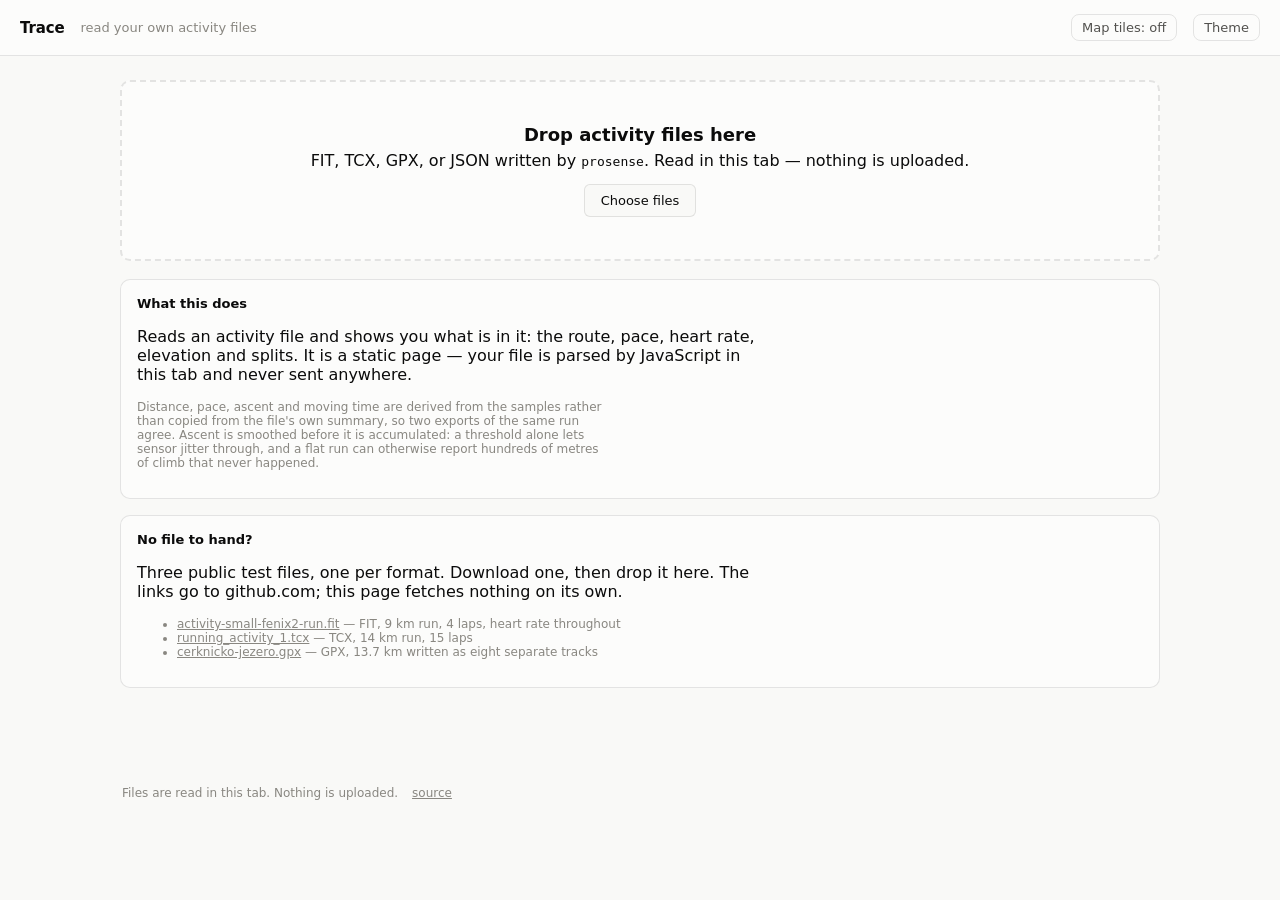
<file: index.html>
<!doctype html>
<html lang="en">
<head>
<meta charset="utf-8">
<meta name="viewport" content="width=device-width, initial-scale=1">
<title>Trace — read your own activity files</title>
<meta name="description" content="Drop a FIT, TCX or GPX file and read it: map, pace, heart rate, elevation, splits. Runs entirely in your browser — nothing is uploaded.">
<!-- Leaflet 1.9.4, vendored rather than pulled from a CDN: the page works
     offline, cannot be changed under us by a third-party host, and makes no
     request that leaks a visit. Map tiles are the only external fetch, and
     they are opt-in. If Leaflet is missing the route panel degrades to a
     message and every chart still renders.
     Loaded BEFORE style.css so our theme rules win — leaflet.css sets its own
     .leaflet-container background, which otherwise overrides the dark theme. -->
<link rel="stylesheet" href="./vendor/leaflet/leaflet.css">
<script src="./vendor/leaflet/leaflet.js" defer></script>
<link rel="stylesheet" href="./style.css">
</head>
<body>
<header class="topbar">
  <h1>Trace</h1>
  <span class="sub">read your own activity files</span>
  <span class="spacer"></span>
  <button class="ghost" id="tiles" type="button" hidden>Map tiles: off</button>
  <button class="ghost" id="theme" type="button">Theme</button>
</header>
<main id="view"></main>
<footer class="foot">
  <span id="privacy">Files are read in this tab. Nothing is uploaded.</span>
  <a href="https://github.com/doytsujin/ok-prosense-web">source</a>
</footer>
<script type="module" src="./app.js"></script>
</body>
</html>
</file>
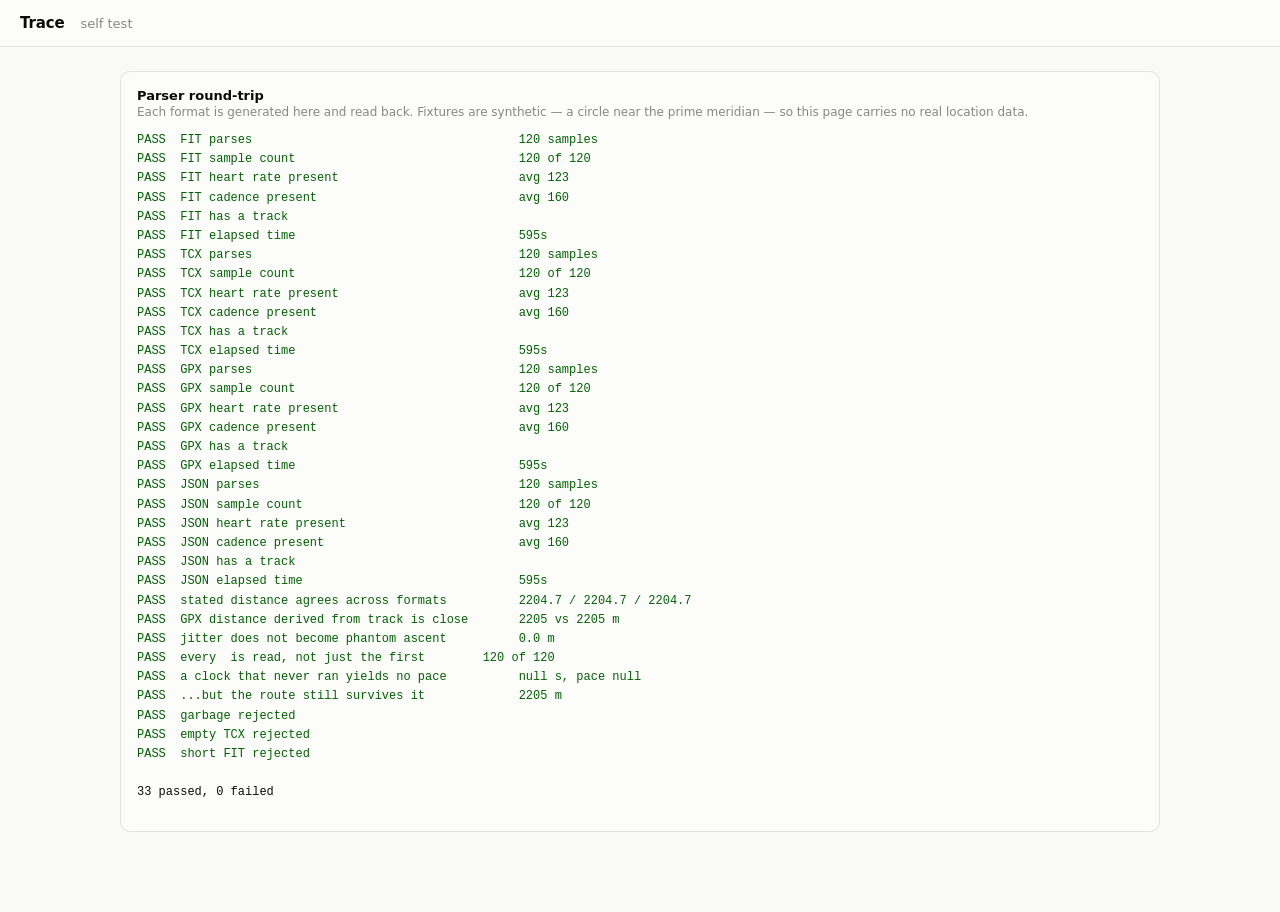
<file: selftest.html>
<!doctype html>
<html lang="en">
<head>
<meta charset="utf-8">
<title>Trace — self test</title>
<link rel="stylesheet" href="./style.css">
<style>
  .pass { color: var(--good); } .fail { color: var(--warn); font-weight: 600; }
  pre { font-size: 12px; line-height: 1.6; overflow-x: auto; }
</style>
</head>
<body>
<header class="topbar"><h1>Trace</h1><span class="sub">self test</span></header>
<main id="view">
  <div class="panel">
    <h3>Parser round-trip</h3>
    <p class="hint">Each format is generated here and read back. Fixtures are
      synthetic — a circle near the prime meridian — so this page carries no
      real location data.</p>
    <pre id="out">running…</pre>
  </div>
</main>
<script type="module">
import { parse as parseFit } from "./parse/fit.js";
import { parseTcx, parseGpx } from "./parse/xmlfmt.js";
import { fromJSON, haversine } from "./parse/model.js";

/* -- synthetic fixtures ------------------------------------------------ */

const N = 120, START = Date.UTC(2024, 4, 5, 6, 0, 0) / 1000;
const pts = Array.from({ length: N }, (_, i) => ({
  t: START + i * 5,
  lat: 0.05 + 0.002 * Math.sin(i / 12),
  lon: 0.05 + 0.002 * Math.cos(i / 12),
  ele: 100 + 8 * Math.sin(i / 9),
  hr: Math.round(120 + 18 * Math.sin(i / 15)),
  cad: Math.round(160 + 6 * Math.sin(i / 7)),
  dist: 0,
}));

// The stated distance has to be the track's actual length, or the check that
// GPX (which has no distance field, so measures the track) agrees with the
// formats that state one is comparing the fixture against itself and fails for
// a reason that has nothing to do with the parsers.
for (let i = 1; i < N; i++) {
  pts[i].dist = pts[i - 1].dist
    + haversine(pts[i - 1].lat, pts[i - 1].lon, pts[i].lat, pts[i].lon);
}

const FIT_EPOCH = 631065600, DEG_TO_SEMI = 2 ** 31 / 180;

function encodeFit() {
  const parts = [];
  const push = (...b) => parts.push(...b);
  const u16 = v => [v & 255, (v >> 8) & 255];
  const u32 = v => [v & 255, (v >> 8) & 255, (v >> 16) & 255, (v >>> 24) & 255];
  // sport message (global 12), then record definition (global 20)
  push(0x41, 0, 0, ...u16(12), 1, 0, 1, 0x02, 0x01, 1);
  const fields = [[253, 4, 0x86], [0, 4, 0x85], [1, 4, 0x85], [2, 2, 0x84],
                  [3, 1, 0x02], [4, 1, 0x02], [5, 4, 0x86]];
  push(0x40, 0, 0, ...u16(20), fields.length);
  for (const f of fields) push(...f);
  for (const p of pts) {
    push(0x00, ...u32(p.t - FIT_EPOCH),
      ...u32(Math.round(p.lat * DEG_TO_SEMI) >>> 0),
      ...u32(Math.round(p.lon * DEG_TO_SEMI) >>> 0),
      ...u16(Math.round((p.ele + 500) * 5)), p.hr, p.cad, ...u32(Math.round(p.dist * 100)));
  }
  const body = Uint8Array.from(parts);
  const head = new Uint8Array(12);
  head[0] = 12; head[1] = 0x10;
  new DataView(head.buffer).setUint32(4, body.length, true);
  head.set([0x2e, 0x46, 0x49, 0x54], 8);                       // ".FIT"
  const out = new Uint8Array(head.length + body.length + 2);    // + CRC placeholder
  out.set(head); out.set(body, head.length);
  return out.buffer;
}

const iso = t => new Date(t * 1000).toISOString().replace(/\.\d+Z$/, "Z");

const encodeGpx = () => `<?xml version="1.0"?>
<gpx version="1.1" xmlns="http://www.topografix.com/GPX/1/1"><trk><type>running</type><trkseg>
${pts.map(p => `<trkpt lat="${p.lat}" lon="${p.lon}"><ele>${p.ele}</ele><time>${iso(p.t)}</time>
<extensions><gpxtpx:TrackPointExtension xmlns:gpxtpx="http://www.garmin.com/xmlschemas/TrackPointExtension/v1">
<gpxtpx:hr>${p.hr}</gpxtpx:hr><gpxtpx:cad>${p.cad}</gpxtpx:cad></gpxtpx:TrackPointExtension></extensions></trkpt>`).join("")}
</trkseg></trk></gpx>`;

const encodeTcx = () => `<?xml version="1.0"?>
<TrainingCenterDatabase xmlns="http://www.garmin.com/xmlschemas/TrainingCenterDatabase/v2">
<Activities><Activity Sport="Running"><Lap StartTime="${iso(pts[0].t)}">
<TotalTimeSeconds>${(N - 1) * 5}</TotalTimeSeconds>
<DistanceMeters>${pts.at(-1).dist.toFixed(1)}</DistanceMeters><Calories>210</Calories><Track>
${pts.map(p => `<Trackpoint><Time>${iso(p.t)}</Time>
<Position><LatitudeDegrees>${p.lat}</LatitudeDegrees><LongitudeDegrees>${p.lon}</LongitudeDegrees></Position>
<AltitudeMeters>${p.ele}</AltitudeMeters><DistanceMeters>${p.dist.toFixed(1)}</DistanceMeters>
<HeartRateBpm><Value>${p.hr}</Value></HeartRateBpm><Cadence>${p.cad}</Cadence></Trackpoint>`).join("")}
</Track></Lap></Activity></Activities></TrainingCenterDatabase>`;

const asJson = () => ({
  schema: 1, id: "t", sport: "running", start_time: iso(pts[0].t), device: "test",
  samples: {
    t: pts.map((p, i) => i * 5), d: pts.map(p => p.dist), lat: pts.map(p => p.lat),
    lon: pts.map(p => p.lon), ele: pts.map(p => p.ele), hr: pts.map(p => p.hr),
    cad: pts.map(p => p.cad),
  },
  laps: [{ index: 1, start_offset_s: 0, duration_s: (N - 1) * 5, distance_m: pts.at(-1).dist }],
});

/* -- checks ------------------------------------------------------------ */

const results = [];
const check = (name, cond, detail = "") =>
  results.push(`${cond ? "PASS" : "FAIL"}  ${name.padEnd(46)} ${detail}`);

const near = (a, b, tol) => a != null && Math.abs(a - b) <= tol;

function suite() {
  const cases = [
    ["FIT", () => parseFit(encodeFit(), "t.fit")],
    ["TCX", () => parseTcx(encodeTcx(), "t.tcx")],
    ["GPX", () => parseGpx(encodeGpx(), "t.gpx")],
    ["JSON", () => fromJSON(asJson(), "t.json")],
  ];
  const summaries = {};
  for (const [name, fn] of cases) {
    let a;
    try { a = fn(); } catch (e) { check(`${name} parses`, false, e.message); continue; }
    const s = a.summary();
    summaries[name] = s;
    check(`${name} parses`, true, `${a.count} samples`);
    check(`${name} sample count`, a.count === N, `${a.count} of ${N}`);
    check(`${name} heart rate present`, near(s.avg_hr, 120, 25), `avg ${s.avg_hr}`);
    check(`${name} cadence present`, near(s.avg_cadence, 160, 12), `avg ${s.avg_cadence}`);
    check(`${name} has a track`, a.bounds() !== null);
    check(`${name} elapsed time`, near(s.duration_s, (N - 1) * 5, 1), `${s.duration_s}s`);
  }

  // GPX has no distance field, so its distance is haversine off the track and
  // is allowed to differ; the others state it and must agree exactly.
  const stated = ["FIT", "TCX", "JSON"].map(k => summaries[k]?.distance_m).filter(v => v != null);
  check("stated distance agrees across formats",
    stated.length === 3 && Math.max(...stated) - Math.min(...stated) < 1,
    stated.map(v => v.toFixed(1)).join(" / "));
  check("GPX distance derived from track is close",
    near(summaries.GPX?.distance_m, summaries.FIT?.distance_m, summaries.FIT?.distance_m * 0.1),
    `${summaries.GPX?.distance_m?.toFixed(0)} vs ${summaries.FIT?.distance_m?.toFixed(0)} m`);

  // Ascent must not accumulate sensor noise. A flat track with +/-1.5 m of
  // jitter should report ~0 m of climb, not hundreds.
  const jittered = fromJSON({
    schema: 1, sport: "running", start_time: iso(pts[0].t),
    samples: {
      t: pts.map((_, i) => i * 5), d: pts.map(p => p.dist),
      ele: pts.map((_, i) => 100 + (i % 2 ? 1.5 : -1.5)),
      lat: [], lon: [], hr: [], cad: [],
    },
  });
  jittered.samples.lat = pts.map(p => p.lat);
  jittered.samples.lon = pts.map(p => p.lon);
  const ascent = jittered.summary().ascent_m;
  check("jitter does not become phantom ascent", ascent < 5, `${ascent?.toFixed(1)} m`);

  // A GPX file may carry several tracks and the first is often empty —
  // GPSBabel and Garmin handhelds both emit that. Reading only the first one
  // reports "nothing to plot" on a file holding a complete log.
  const multiTrk = `<?xml version="1.0"?>
<gpx version="1.0" xmlns="http://www.topografix.com/GPX/1/0">
<trk><trkseg></trkseg></trk>
<trk><trkseg>${pts.slice(0, 60).map(p =>
    `<trkpt lat="${p.lat}" lon="${p.lon}"><ele>${p.ele}</ele><time>${iso(p.t)}</time></trkpt>`).join("")}</trkseg></trk>
<trk><trkseg>${pts.slice(60).map(p =>
    `<trkpt lat="${p.lat}" lon="${p.lon}"><ele>${p.ele}</ele><time>${iso(p.t)}</time></trkpt>`).join("")}</trkseg></trk>
</gpx>`;
  let multi = null;
  try { multi = parseGpx(multiTrk, "multi.gpx"); } catch (e) { /* reported below */ }
  check("every <trk> is read, not just the first", multi?.count === N,
    `${multi?.count ?? "threw"} of ${N}`);

  // Writers stamp every point with one instant, often the INT_MIN sentinel that
  // reads as 1901. Believed, that is a 0:00 duration and a 0:00/km pace over a
  // real distance — so the clock is dropped and the route still draws.
  const frozen = parseGpx(`<?xml version="1.0"?>
<gpx version="1.1" xmlns="http://www.topografix.com/GPX/1/1"><trk><trkseg>${pts.map(p =>
    `<trkpt lat="${p.lat}" lon="${p.lon}"><ele>${p.ele}</ele><time>1901-12-13T20:45:52Z</time></trkpt>`).join("")}</trkseg></trk></gpx>`, "frozen.gpx");
  const fs = frozen.summary();
  check("a clock that never ran yields no pace", fs.duration_s == null && fs.pace_s_per_km == null,
    `${fs.duration_s} s, pace ${fs.pace_s_per_km}`);
  check("...but the route still survives it", frozen.bounds() !== null && fs.distance_m > 0,
    `${fs.distance_m?.toFixed(0)} m`);

  for (const [name, fn] of [
    ["garbage rejected", () => parseGpx("<html>nope</html>")],
    ["empty TCX rejected", () => parseTcx("<TrainingCenterDatabase/>")],
    ["short FIT rejected", () => parseFit(new Uint8Array(4).buffer)],
  ]) {
    let threw = false;
    try { fn(); } catch { threw = true; }
    check(name, threw);
  }
}

suite();
const failed = results.filter(r => r.startsWith("FAIL")).length;
document.getElementById("out").innerHTML =
  results.map(r => `<span class="${r.startsWith("PASS") ? "pass" : "fail"}">${r}</span>`).join("\n")
  + `\n\n${results.length - failed} passed, ${failed} failed`;
document.title = failed ? `FAIL (${failed})` : "PASS";
</script>
</body>
</html>
</file>
<file: vendor/leaflet/leaflet.css>
/* required styles */

.leaflet-pane,
.leaflet-tile,
.leaflet-marker-icon,
.leaflet-marker-shadow,
.leaflet-tile-container,
.leaflet-pane > svg,
.leaflet-pane > canvas,
.leaflet-zoom-box,
.leaflet-image-layer,
.leaflet-layer {
	position: absolute;
	left: 0;
	top: 0;
	}
.leaflet-container {
	overflow: hidden;
	}
.leaflet-tile,
.leaflet-marker-icon,
.leaflet-marker-shadow {
	-webkit-user-select: none;
	   -moz-user-select: none;
	        user-select: none;
	  -webkit-user-drag: none;
	}
/* Prevents IE11 from highlighting tiles in blue */
.leaflet-tile::selection {
	background: transparent;
}
/* Safari renders non-retina tile on retina better with this, but Chrome is worse */
.leaflet-safari .leaflet-tile {
	image-rendering: -webkit-optimize-contrast;
	}
/* hack that prevents hw layers "stretching" when loading new tiles */
.leaflet-safari .leaflet-tile-container {
	width: 1600px;
	height: 1600px;
	-webkit-transform-origin: 0 0;
	}
.leaflet-marker-icon,
.leaflet-marker-shadow {
	display: block;
	}
/* .leaflet-container svg: reset svg max-width decleration shipped in Joomla! (joomla.org) 3.x */
/* .leaflet-container img: map is broken in FF if you have max-width: 100% on tiles */
.leaflet-container .leaflet-overlay-pane svg {
	max-width: none !important;
	max-height: none !important;
	}
.leaflet-container .leaflet-marker-pane img,
.leaflet-container .leaflet-shadow-pane img,
.leaflet-container .leaflet-tile-pane img,
.leaflet-container img.leaflet-image-layer,
.leaflet-container .leaflet-tile {
	max-width: none !important;
	max-height: none !important;
	width: auto;
	padding: 0;
	}

.leaflet-container img.leaflet-tile {
	/* See: https://bugs.chromium.org/p/chromium/issues/detail?id=600120 */
	mix-blend-mode: plus-lighter;
}

.leaflet-container.leaflet-touch-zoom {
	-ms-touch-action: pan-x pan-y;
	touch-action: pan-x pan-y;
	}
.leaflet-container.leaflet-touch-drag {
	-ms-touch-action: pinch-zoom;
	/* Fallback for FF which doesn't support pinch-zoom */
	touch-action: none;
	touch-action: pinch-zoom;
}
.leaflet-container.leaflet-touch-drag.leaflet-touch-zoom {
	-ms-touch-action: none;
	touch-action: none;
}
.leaflet-container {
	-webkit-tap-highlight-color: transparent;
}
.leaflet-container a {
	-webkit-tap-highlight-color: rgba(51, 181, 229, 0.4);
}
.leaflet-tile {
	filter: inherit;
	visibility: hidden;
	}
.leaflet-tile-loaded {
	visibility: inherit;
	}
.leaflet-zoom-box {
	width: 0;
	height: 0;
	-moz-box-sizing: border-box;
	     box-sizing: border-box;
	z-index: 800;
	}
/* workaround for https://bugzilla.mozilla.org/show_bug.cgi?id=888319 */
.leaflet-overlay-pane svg {
	-moz-user-select: none;
	}

.leaflet-pane         { z-index: 400; }

.leaflet-tile-pane    { z-index: 200; }
.leaflet-overlay-pane { z-index: 400; }
.leaflet-shadow-pane  { z-index: 500; }
.leaflet-marker-pane  { z-index: 600; }
.leaflet-tooltip-pane   { z-index: 650; }
.leaflet-popup-pane   { z-index: 700; }

.leaflet-map-pane canvas { z-index: 100; }
.leaflet-map-pane svg    { z-index: 200; }

.leaflet-vml-shape {
	width: 1px;
	height: 1px;
	}
.lvml {
	behavior: url(#default#VML);
	display: inline-block;
	position: absolute;
	}


/* control positioning */

.leaflet-control {
	position: relative;
	z-index: 800;
	pointer-events: visiblePainted; /* IE 9-10 doesn't have auto */
	pointer-events: auto;
	}
.leaflet-top,
.leaflet-bottom {
	position: absolute;
	z-index: 1000;
	pointer-events: none;
	}
.leaflet-top {
	top: 0;
	}
.leaflet-right {
	right: 0;
	}
.leaflet-bottom {
	bottom: 0;
	}
.leaflet-left {
	left: 0;
	}
.leaflet-control {
	float: left;
	clear: both;
	}
.leaflet-right .leaflet-control {
	float: right;
	}
.leaflet-top .leaflet-control {
	margin-top: 10px;
	}
.leaflet-bottom .leaflet-control {
	margin-bottom: 10px;
	}
.leaflet-left .leaflet-control {
	margin-left: 10px;
	}
.leaflet-right .leaflet-control {
	margin-right: 10px;
	}


/* zoom and fade animations */

.leaflet-fade-anim .leaflet-popup {
	opacity: 0;
	-webkit-transition: opacity 0.2s linear;
	   -moz-transition: opacity 0.2s linear;
	        transition: opacity 0.2s linear;
	}
.leaflet-fade-anim .leaflet-map-pane .leaflet-popup {
	opacity: 1;
	}
.leaflet-zoom-animated {
	-webkit-transform-origin: 0 0;
	    -ms-transform-origin: 0 0;
	        transform-origin: 0 0;
	}
svg.leaflet-zoom-animated {
	will-change: transform;
}

.leaflet-zoom-anim .leaflet-zoom-animated {
	-webkit-transition: -webkit-transform 0.25s cubic-bezier(0,0,0.25,1);
	   -moz-transition:    -moz-transform 0.25s cubic-bezier(0,0,0.25,1);
	        transition:         transform 0.25s cubic-bezier(0,0,0.25,1);
	}
.leaflet-zoom-anim .leaflet-tile,
.leaflet-pan-anim .leaflet-tile {
	-webkit-transition: none;
	   -moz-transition: none;
	        transition: none;
	}

.leaflet-zoom-anim .leaflet-zoom-hide {
	visibility: hidden;
	}


/* cursors */

.leaflet-interactive {
	cursor: pointer;
	}
.leaflet-grab {
	cursor: -webkit-grab;
	cursor:    -moz-grab;
	cursor:         grab;
	}
.leaflet-crosshair,
.leaflet-crosshair .leaflet-interactive {
	cursor: crosshair;
	}
.leaflet-popup-pane,
.leaflet-control {
	cursor: auto;
	}
.leaflet-dragging .leaflet-grab,
.leaflet-dragging .leaflet-grab .leaflet-interactive,
.leaflet-dragging .leaflet-marker-draggable {
	cursor: move;
	cursor: -webkit-grabbing;
	cursor:    -moz-grabbing;
	cursor:         grabbing;
	}

/* marker & overlays interactivity */
.leaflet-marker-icon,
.leaflet-marker-shadow,
.leaflet-image-layer,
.leaflet-pane > svg path,
.leaflet-tile-container {
	pointer-events: none;
	}

.leaflet-marker-icon.leaflet-interactive,
.leaflet-image-layer.leaflet-interactive,
.leaflet-pane > svg path.leaflet-interactive,
svg.leaflet-image-layer.leaflet-interactive path {
	pointer-events: visiblePainted; /* IE 9-10 doesn't have auto */
	pointer-events: auto;
	}

/* visual tweaks */

.leaflet-container {
	background: #ddd;
	outline-offset: 1px;
	}
.leaflet-container a {
	color: #0078A8;
	}
.leaflet-zoom-box {
	border: 2px dotted #38f;
	background: rgba(255,255,255,0.5);
	}


/* general typography */
.leaflet-container {
	font-family: "Helvetica Neue", Arial, Helvetica, sans-serif;
	font-size: 12px;
	font-size: 0.75rem;
	line-height: 1.5;
	}


/* general toolbar styles */

.leaflet-bar {
	box-shadow: 0 1px 5px rgba(0,0,0,0.65);
	border-radius: 4px;
	}
.leaflet-bar a {
	background-color: #fff;
	border-bottom: 1px solid #ccc;
	width: 26px;
	height: 26px;
	line-height: 26px;
	display: block;
	text-align: center;
	text-decoration: none;
	color: black;
	}
.leaflet-bar a,
.leaflet-control-layers-toggle {
	background-position: 50% 50%;
	background-repeat: no-repeat;
	display: block;
	}
.leaflet-bar a:hover,
.leaflet-bar a:focus {
	background-color: #f4f4f4;
	}
.leaflet-bar a:first-child {
	border-top-left-radius: 4px;
	border-top-right-radius: 4px;
	}
.leaflet-bar a:last-child {
	border-bottom-left-radius: 4px;
	border-bottom-right-radius: 4px;
	border-bottom: none;
	}
.leaflet-bar a.leaflet-disabled {
	cursor: default;
	background-color: #f4f4f4;
	color: #bbb;
	}

.leaflet-touch .leaflet-bar a {
	width: 30px;
	height: 30px;
	line-height: 30px;
	}
.leaflet-touch .leaflet-bar a:first-child {
	border-top-left-radius: 2px;
	border-top-right-radius: 2px;
	}
.leaflet-touch .leaflet-bar a:last-child {
	border-bottom-left-radius: 2px;
	border-bottom-right-radius: 2px;
	}

/* zoom control */

.leaflet-control-zoom-in,
.leaflet-control-zoom-out {
	font: bold 18px 'Lucida Console', Monaco, monospace;
	text-indent: 1px;
	}

.leaflet-touch .leaflet-control-zoom-in, .leaflet-touch .leaflet-control-zoom-out  {
	font-size: 22px;
	}


/* layers control */

.leaflet-control-layers {
	box-shadow: 0 1px 5px rgba(0,0,0,0.4);
	background: #fff;
	border-radius: 5px;
	}
.leaflet-control-layers-toggle {
	background-image: url(images/layers.png);
	width: 36px;
	height: 36px;
	}
.leaflet-retina .leaflet-control-layers-toggle {
	background-image: url(images/layers-2x.png);
	background-size: 26px 26px;
	}
.leaflet-touch .leaflet-control-layers-toggle {
	width: 44px;
	height: 44px;
	}
.leaflet-control-layers .leaflet-control-layers-list,
.leaflet-control-layers-expanded .leaflet-control-layers-toggle {
	display: none;
	}
.leaflet-control-layers-expanded .leaflet-control-layers-list {
	display: block;
	position: relative;
	}
.leaflet-control-layers-expanded {
	padding: 6px 10px 6px 6px;
	color: #333;
	background: #fff;
	}
.leaflet-control-layers-scrollbar {
	overflow-y: scroll;
	overflow-x: hidden;
	padding-right: 5px;
	}
.leaflet-control-layers-selector {
	margin-top: 2px;
	position: relative;
	top: 1px;
	}
.leaflet-control-layers label {
	display: block;
	font-size: 13px;
	font-size: 1.08333em;
	}
.leaflet-control-layers-separator {
	height: 0;
	border-top: 1px solid #ddd;
	margin: 5px -10px 5px -6px;
	}

/* Default icon URLs */
.leaflet-default-icon-path { /* used only in path-guessing heuristic, see L.Icon.Default */
	background-image: url(images/marker-icon.png);
	}


/* attribution and scale controls */

.leaflet-container .leaflet-control-attribution {
	background: #fff;
	background: rgba(255, 255, 255, 0.8);
	margin: 0;
	}
.leaflet-control-attribution,
.leaflet-control-scale-line {
	padding: 0 5px;
	color: #333;
	line-height: 1.4;
	}
.leaflet-control-attribution a {
	text-decoration: none;
	}
.leaflet-control-attribution a:hover,
.leaflet-control-attribution a:focus {
	text-decoration: underline;
	}
.leaflet-attribution-flag {
	display: inline !important;
	vertical-align: baseline !important;
	width: 1em;
	height: 0.6669em;
	}
.leaflet-left .leaflet-control-scale {
	margin-left: 5px;
	}
.leaflet-bottom .leaflet-control-scale {
	margin-bottom: 5px;
	}
.leaflet-control-scale-line {
	border: 2px solid #777;
	border-top: none;
	line-height: 1.1;
	padding: 2px 5px 1px;
	white-space: nowrap;
	-moz-box-sizing: border-box;
	     box-sizing: border-box;
	background: rgba(255, 255, 255, 0.8);
	text-shadow: 1px 1px #fff;
	}
.leaflet-control-scale-line:not(:first-child) {
	border-top: 2px solid #777;
	border-bottom: none;
	margin-top: -2px;
	}
.leaflet-control-scale-line:not(:first-child):not(:last-child) {
	border-bottom: 2px solid #777;
	}

.leaflet-touch .leaflet-control-attribution,
.leaflet-touch .leaflet-control-layers,
.leaflet-touch .leaflet-bar {
	box-shadow: none;
	}
.leaflet-touch .leaflet-control-layers,
.leaflet-touch .leaflet-bar {
	border: 2px solid rgba(0,0,0,0.2);
	background-clip: padding-box;
	}


/* popup */

.leaflet-popup {
	position: absolute;
	text-align: center;
	margin-bottom: 20px;
	}
.leaflet-popup-content-wrapper {
	padding: 1px;
	text-align: left;
	border-radius: 12px;
	}
.leaflet-popup-content {
	margin: 13px 24px 13px 20px;
	line-height: 1.3;
	font-size: 13px;
	font-size: 1.08333em;
	min-height: 1px;
	}
.leaflet-popup-content p {
	margin: 17px 0;
	margin: 1.3em 0;
	}
.leaflet-popup-tip-container {
	width: 40px;
	height: 20px;
	position: absolute;
	left: 50%;
	margin-top: -1px;
	margin-left: -20px;
	overflow: hidden;
	pointer-events: none;
	}
.leaflet-popup-tip {
	width: 17px;
	height: 17px;
	padding: 1px;

	margin: -10px auto 0;
	pointer-events: auto;

	-webkit-transform: rotate(45deg);
	   -moz-transform: rotate(45deg);
	    -ms-transform: rotate(45deg);
	        transform: rotate(45deg);
	}
.leaflet-popup-content-wrapper,
.leaflet-popup-tip {
	background: white;
	color: #333;
	box-shadow: 0 3px 14px rgba(0,0,0,0.4);
	}
.leaflet-container a.leaflet-popup-close-button {
	position: absolute;
	top: 0;
	right: 0;
	border: none;
	text-align: center;
	width: 24px;
	height: 24px;
	font: 16px/24px Tahoma, Verdana, sans-serif;
	color: #757575;
	text-decoration: none;
	background: transparent;
	}
.leaflet-container a.leaflet-popup-close-button:hover,
.leaflet-container a.leaflet-popup-close-button:focus {
	color: #585858;
	}
.leaflet-popup-scrolled {
	overflow: auto;
	}

.leaflet-oldie .leaflet-popup-content-wrapper {
	-ms-zoom: 1;
	}
.leaflet-oldie .leaflet-popup-tip {
	width: 24px;
	margin: 0 auto;

	-ms-filter: "progid:DXImageTransform.Microsoft.Matrix(M11=0.70710678, M12=0.70710678, M21=-0.70710678, M22=0.70710678)";
	filter: progid:DXImageTransform.Microsoft.Matrix(M11=0.70710678, M12=0.70710678, M21=-0.70710678, M22=0.70710678);
	}

.leaflet-oldie .leaflet-control-zoom,
.leaflet-oldie .leaflet-control-layers,
.leaflet-oldie .leaflet-popup-content-wrapper,
.leaflet-oldie .leaflet-popup-tip {
	border: 1px solid #999;
	}


/* div icon */

.leaflet-div-icon {
	background: #fff;
	border: 1px solid #666;
	}


/* Tooltip */
/* Base styles for the element that has a tooltip */
.leaflet-tooltip {
	position: absolute;
	padding: 6px;
	background-color: #fff;
	border: 1px solid #fff;
	border-radius: 3px;
	color: #222;
	white-space: nowrap;
	-webkit-user-select: none;
	-moz-user-select: none;
	-ms-user-select: none;
	user-select: none;
	pointer-events: none;
	box-shadow: 0 1px 3px rgba(0,0,0,0.4);
	}
.leaflet-tooltip.leaflet-interactive {
	cursor: pointer;
	pointer-events: auto;
	}
.leaflet-tooltip-top:before,
.leaflet-tooltip-bottom:before,
.leaflet-tooltip-left:before,
.leaflet-tooltip-right:before {
	position: absolute;
	pointer-events: none;
	border: 6px solid transparent;
	background: transparent;
	content: "";
	}

/* Directions */

.leaflet-tooltip-bottom {
	margin-top: 6px;
}
.leaflet-tooltip-top {
	margin-top: -6px;
}
.leaflet-tooltip-bottom:before,
.leaflet-tooltip-top:before {
	left: 50%;
	margin-left: -6px;
	}
.leaflet-tooltip-top:before {
	bottom: 0;
	margin-bottom: -12px;
	border-top-color: #fff;
	}
.leaflet-tooltip-bottom:before {
	top: 0;
	margin-top: -12px;
	margin-left: -6px;
	border-bottom-color: #fff;
	}
.leaflet-tooltip-left {
	margin-left: -6px;
}
.leaflet-tooltip-right {
	margin-left: 6px;
}
.leaflet-tooltip-left:before,
.leaflet-tooltip-right:before {
	top: 50%;
	margin-top: -6px;
	}
.leaflet-tooltip-left:before {
	right: 0;
	margin-right: -12px;
	border-left-color: #fff;
	}
.leaflet-tooltip-right:before {
	left: 0;
	margin-left: -12px;
	border-right-color: #fff;
	}

/* Printing */

@media print {
	/* Prevent printers from removing background-images of controls. */
	.leaflet-control {
		-webkit-print-color-adjust: exact;
		print-color-adjust: exact;
		}
	}
</file>
<file: style.css>
/* Palette roles come from the data-viz reference palette. Light and dark are
   both selected sets, not an automatic inversion. The OS setting is honoured by
   the media query; the in-page toggle stamps data-theme on <html> and must win
   in both directions, hence the :not() guard and :where() specificity trick. */

:root {
  color-scheme: light;

  --surface-1: #fcfcfb;          /* chart surface */
  --page: #f9f9f7;               /* page plane */
  --text-primary: #0b0b0b;
  --text-secondary: #52514e;
  --text-muted: #898781;
  --grid: #e1e0d9;
  --axis: #c3c2b7;
  --border: rgba(11, 11, 11, 0.10);
  --series-1: #2a78d6;
  --series-1-soft: rgba(42, 120, 214, 0.14);
  --good: #006300;
  --warn: #8a4b00;

  --radius: 10px;
  --sans: system-ui, -apple-system, "Segoe UI", sans-serif;
}

@media (prefers-color-scheme: dark) {
  :root:where(:not([data-theme="light"])) {
    color-scheme: dark;
    --surface-1: #1a1a19;
    --page: #0d0d0d;
    --text-primary: #ffffff;
    --text-secondary: #c3c2b7;
    --text-muted: #898781;
    --grid: #2c2c2a;
    --axis: #383835;
    --border: rgba(255, 255, 255, 0.10);
    --series-1: #3987e5;
    --series-1-soft: rgba(57, 135, 229, 0.18);
    --good: #0ca30c;
    --warn: #d68a2a;
  }
}

:root[data-theme="dark"] {
  color-scheme: dark;
  --surface-1: #1a1a19;
  --page: #0d0d0d;
  --text-primary: #ffffff;
  --text-secondary: #c3c2b7;
  --text-muted: #898781;
  --grid: #2c2c2a;
  --axis: #383835;
  --border: rgba(255, 255, 255, 0.10);
  --series-1: #3987e5;
  --series-1-soft: rgba(57, 135, 229, 0.18);
  --good: #0ca30c;
  --warn: #d68a2a;
}

* { box-sizing: border-box; }

body {
  margin: 0;
  font-family: var(--sans);
  background: var(--page);
  color: var(--text-primary);
  -webkit-font-smoothing: antialiased;
}

a { color: inherit; }

.topbar {
  display: flex;
  align-items: center;
  gap: 16px;
  padding: 14px 20px;
  border-bottom: 1px solid var(--border);
  background: var(--surface-1);
  position: sticky;
  top: 0;
  z-index: 500;
}

.topbar h1 { font-size: 15px; margin: 0; letter-spacing: -0.01em; }
.topbar .sub { color: var(--text-muted); font-size: 13px; }
.topbar .spacer { flex: 1; }

button.ghost {
  font: inherit;
  font-size: 13px;
  color: var(--text-secondary);
  background: transparent;
  border: 1px solid var(--border);
  border-radius: 8px;
  padding: 5px 10px;
  cursor: pointer;
}
button.ghost:hover { background: var(--grid); }

main { max-width: 1080px; margin: 0 auto; padding: 24px 20px 64px; }

.back {
  display: inline-block;
  font-size: 13px;
  color: var(--text-secondary);
  text-decoration: none;
  margin-bottom: 12px;
}
.back:hover { color: var(--text-primary); }

h2 { font-size: 20px; margin: 0 0 4px; letter-spacing: -0.015em; }
.when { color: var(--text-muted); font-size: 13px; margin-bottom: 20px; }

/* -- stat tiles: a headline number is not a one-bar bar chart -- */
.kpi {
  display: grid;
  grid-template-columns: repeat(auto-fit, minmax(140px, 1fr));
  gap: 1px;
  background: var(--border);
  border: 1px solid var(--border);
  border-radius: var(--radius);
  overflow: hidden;
  margin-bottom: 24px;
}
.tile { background: var(--surface-1); padding: 14px 16px; }
.tile .label {
  font-size: 11px;
  text-transform: uppercase;
  letter-spacing: 0.06em;
  color: var(--text-muted);
  margin-bottom: 6px;
}
.tile .value { font-size: 24px; letter-spacing: -0.02em; }
.tile .value .unit { font-size: 13px; color: var(--text-secondary); margin-left: 3px; }

.panel {
  background: var(--surface-1);
  border: 1px solid var(--border);
  border-radius: var(--radius);
  padding: 16px;
  margin-bottom: 16px;
}
.panel > h3 {
  font-size: 13px;
  font-weight: 600;
  margin: 0 0 2px;
}
.panel > .hint { font-size: 12px; color: var(--text-muted); margin: 0 0 12px; }

/* -- charts -- */
.chart { position: relative; width: 100%; }
.chart svg { display: block; width: 100%; overflow: visible; }
.chart .tick { fill: var(--text-muted); font-size: 11px; font-variant-numeric: tabular-nums; }
.chart .gridline { stroke: var(--grid); stroke-width: 1; }
.chart .baseline { stroke: var(--axis); stroke-width: 1; }
.chart .series { fill: none; stroke: var(--series-1); stroke-width: 2; stroke-linejoin: round; stroke-linecap: round; }
.chart .area { fill: var(--series-1-soft); stroke: none; }
.chart .bar { fill: var(--series-1); }
.chart .crosshair { stroke: var(--axis); stroke-width: 1; }
.chart .marker { fill: var(--series-1); stroke: var(--surface-1); stroke-width: 2; }

.tooltip {
  position: absolute;
  pointer-events: none;
  background: var(--surface-1);
  border: 1px solid var(--border);
  border-radius: 8px;
  padding: 7px 9px;
  font-size: 12px;
  color: var(--text-primary);
  box-shadow: 0 4px 14px rgba(0, 0, 0, 0.14);
  white-space: nowrap;
  opacity: 0;
  transition: opacity 90ms ease;
  z-index: 600;
}
.tooltip.on { opacity: 1; }
.tooltip .k { color: var(--text-muted); margin-right: 6px; }
.tooltip .v { font-variant-numeric: tabular-nums; }

/* -- tables: identity is never colour alone; every chart has a table view -- */
details.tableview { margin-top: 10px; }
details.tableview summary {
  font-size: 12px;
  color: var(--text-secondary);
  cursor: pointer;
}
table { border-collapse: collapse; width: 100%; font-size: 13px; margin-top: 10px; }
th, td {
  text-align: right;
  padding: 7px 10px;
  border-bottom: 1px solid var(--border);
  font-variant-numeric: tabular-nums;
}
th {
  color: var(--text-muted);
  font-weight: 500;
  font-size: 11px;
  text-transform: uppercase;
  letter-spacing: 0.05em;
}
th:first-child, td:first-child { text-align: left; font-variant-numeric: normal; }
tbody tr:hover { background: var(--grid); }
tbody tr.clickable { cursor: pointer; }
td a { text-decoration: none; }
td a:hover { text-decoration: underline; }

/* -- map -- */
#map { height: 380px; border-radius: 8px; z-index: 1; }
.leaflet-container { background: var(--grid); font-family: var(--sans); }
.map-empty {
  height: 140px;
  display: grid;
  place-items: center;
  color: var(--text-muted);
  font-size: 13px;
  border: 1px dashed var(--border);
  border-radius: 8px;
}

.empty {
  text-align: center;
  padding: 60px 20px;
  color: var(--text-secondary);
}
.empty code {
  background: var(--grid);
  padding: 2px 6px;
  border-radius: 4px;
  font-size: 12px;
}

.banner {
  border: 1px solid var(--border);
  border-left: 3px solid var(--series-1);
  border-radius: 8px;
  padding: 10px 14px;
  font-size: 13px;
  color: var(--text-secondary);
  background: var(--surface-1);
  margin-bottom: 20px;
}

@media (max-width: 640px) {
  .tile .value { font-size: 20px; }
  #map { height: 260px; }
}

/* -- Trace: drop zone, footer, warnings ------------------------------- */

.drop {
  border: 2px dashed var(--border);
  border-radius: 10px;
  padding: 42px 20px;
  text-align: center;
  background: var(--surface-1);
  transition: border-color .12s, background .12s;
  margin-bottom: 18px;
}
.drop.compact { padding: 20px; }
.drop.over { border-color: var(--series-1); background: var(--page); }
.drop .big { font-size: 18px; font-weight: 600; margin: 0 0 6px; color: var(--text-primary); }
.drop .hint { margin: 0 0 14px; }

.btn {
  display: inline-block;
  padding: 8px 16px;
  border-radius: 6px;
  border: 1px solid var(--border);
  background: var(--page);
  color: var(--text-primary);
  font: inherit;
  font-size: 13px;
  cursor: pointer;
}
.btn:hover { border-color: var(--series-1); }

.banner.warn { border-left: 3px solid var(--warn); }
.banner.warn ul { margin: 6px 0 0 18px; padding: 0; }
.banner.warn li { font-size: 13px; }

.about p { max-width: 62ch; }
.dim { color: var(--text-muted); }

.foot {
  display: flex;
  gap: 14px;
  align-items: center;
  max-width: 1080px;
  margin: 0 auto;
  padding: 18px 22px 34px;
  font-size: 12px;
  color: var(--text-muted);
}
.foot a { color: var(--text-muted); }
</file>
